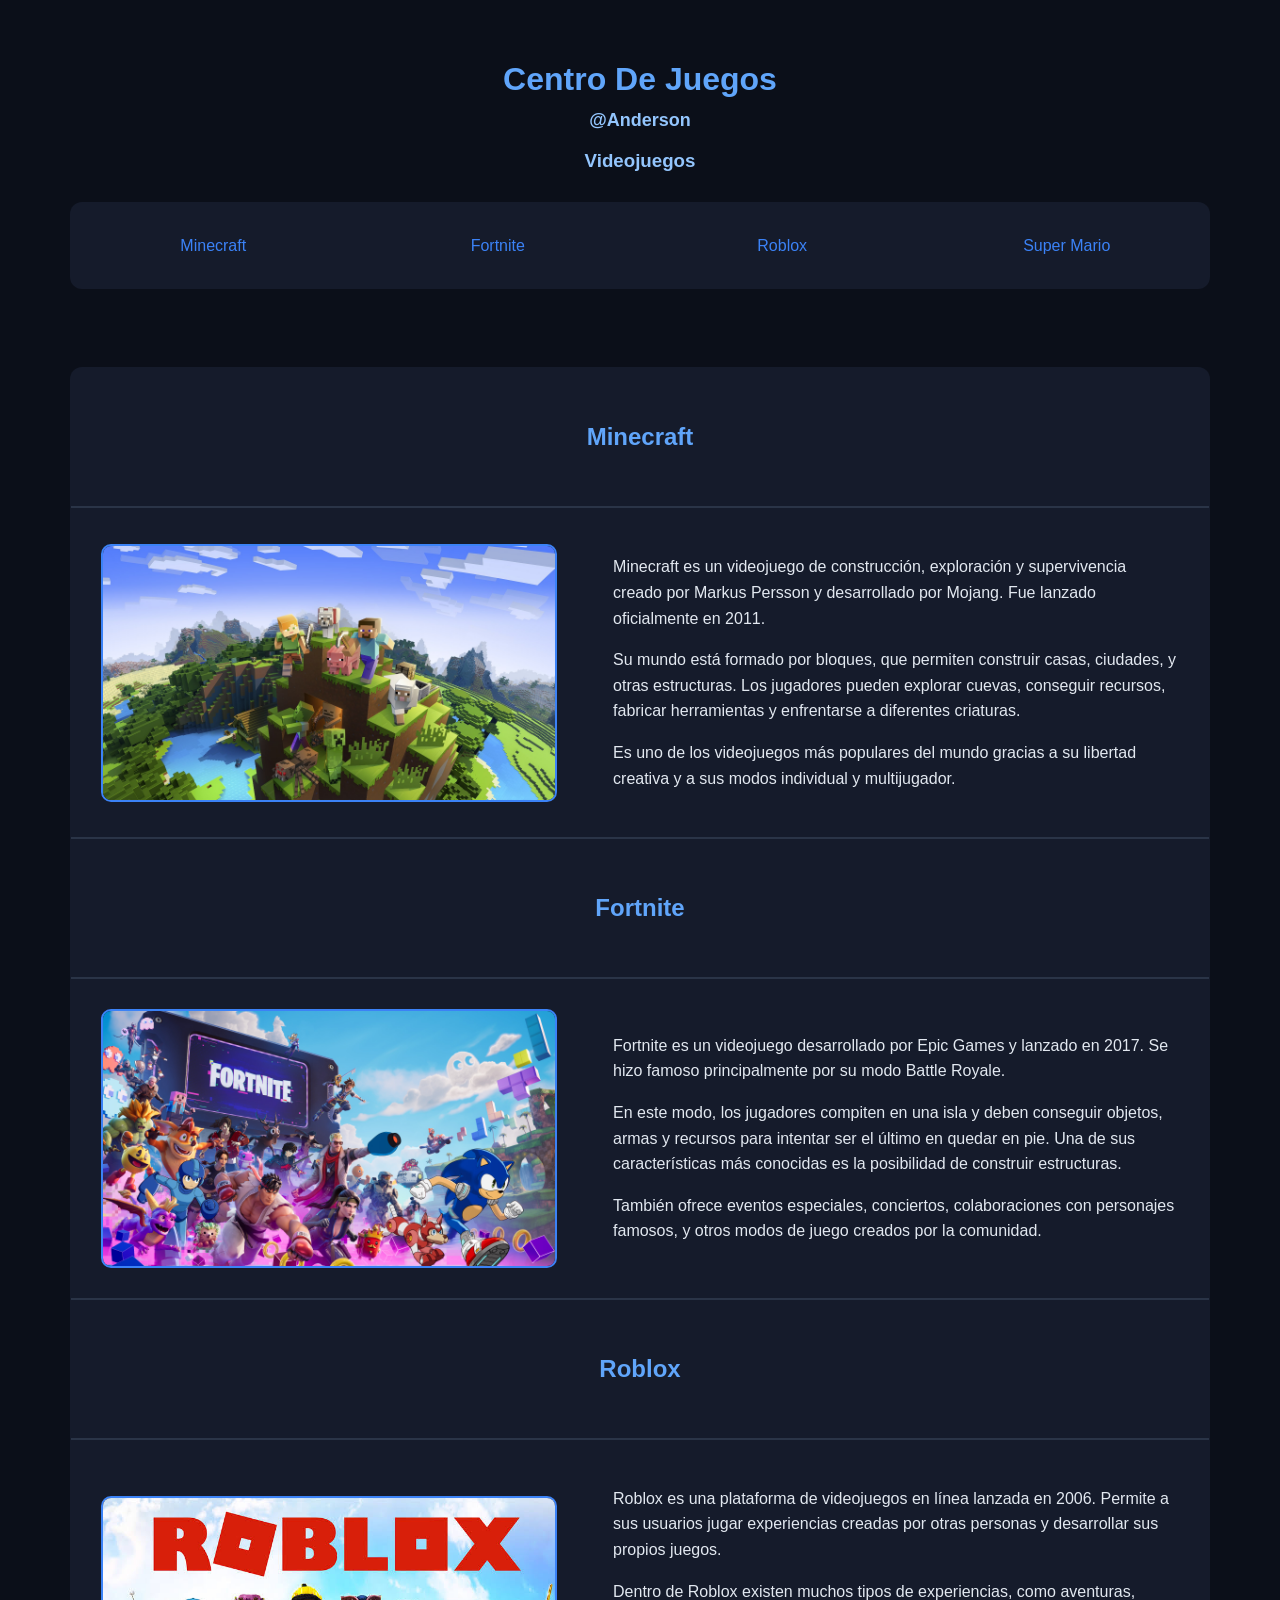
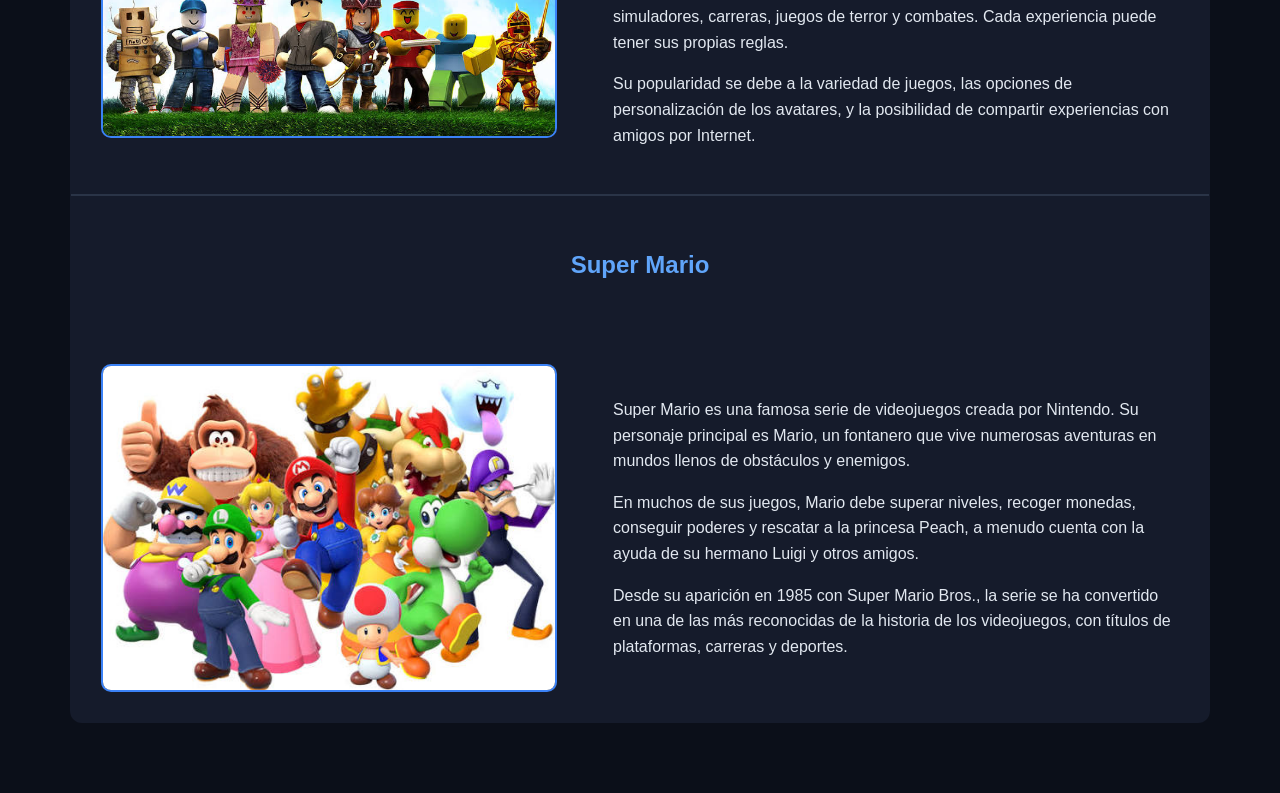
<file: Index.html>
<!DOCTYPE html>
<html lang="es">
<head>
<meta charset="UTF-8">
<meta name="viewport" content="width=device-width, initial-scale=1.0">
<title>Tareas De La Casa - @Anderson</title>
<link rel="stylesheet" href="style.css">
</head>
<body>

<h1 align="center">Centro De Juegos</h1>
<h2 align="center" style="font-size: 18px; color: #93c5fd; margin-top: -10px;">@Anderson</h2>
<h3 align="center">Videojuegos</h3>


<table border="0" width="800" cellpadding="5" cellspacing="0">
<tr align="center">
<td width="200"><a href="index1.html">Minecraft</a></td>
<td width="200"><a href="index2.html">Fortnite</a></td>
<td width="200"><a href="index3.html">Roblox</a></td>
<td width="200"><a href="index4.html">Super Mario</a></td>
</tr>
</table>

<br>


<table border="0" width="900" cellpadding="15" cellspacing="0">

   
    <tr class="seccion-juego">
        <td colspan="2">
            <h2>Minecraft</h2>
        </td>
    </tr>
    <tr class="seccion-juego">
        <td width="45%" align="center">
            <a href="index1.html">
                <img src="Minecraft.png.jpeg.jpg" alt="Imagen de Minecraft">
            </a>
        </td>
        <td width="55%" valign="top">
            <p>Minecraft es un videojuego de construcción, exploración y supervivencia creado por Markus Persson y desarrollado por Mojang. Fue lanzado oficialmente en 2011.</p>
            <p>Su mundo está formado por bloques, que permiten construir casas, ciudades, y otras estructuras. Los jugadores pueden explorar cuevas, conseguir recursos, fabricar herramientas y enfrentarse a diferentes criaturas.</p>
            <p>Es uno de los videojuegos más populares del mundo gracias a su libertad creativa y a sus modos individual y multijugador.</p>
        </td>
    </tr>

    
    <tr class="seccion-juego">
        <td colspan="2">
            <h2>Fortnite</h2>
        </td>
    </tr>
    <tr class="seccion-juego">
        <td width="45%" align="center">
            <a href="index2.html">
                <img src="Fortnite.png.jpeg.jpg" alt="Imagen de Fortnite">
            </a>
        </td>
        <td width="55%" valign="top">
            <p>Fortnite es un videojuego desarrollado por Epic Games y lanzado en 2017. Se hizo famoso principalmente por su modo Battle Royale.</p>
            <p>En este modo, los jugadores compiten en una isla y deben conseguir objetos, armas y recursos para intentar ser el último en quedar en pie. Una de sus características más conocidas es la posibilidad de construir estructuras.</p>
            <p>También ofrece eventos especiales, conciertos, colaboraciones con personajes famosos, y otros modos de juego creados por la comunidad.</p>
        </td>
    </tr>

   
    <tr class="seccion-juego">
        <td colspan="2">
            <h2>Roblox</h2>
        </td>
    </tr>
    <tr class="seccion-juego">
        <td width="45%" align="center">
            <a href="index3.html">
                <img src="Roblox.png.jpeg.jpg" alt="Imagen de Roblox">
            </a>
        </td>
        <td width="55%" valign="top">
            <p>Roblox es una plataforma de videojuegos en línea lanzada en 2006. Permite a sus usuarios jugar experiencias creadas por otras personas y desarrollar sus propios juegos.</p>
            <p>Dentro de Roblox existen muchos tipos de experiencias, como aventuras, simuladores, carreras, juegos de terror y combates. Cada experiencia puede tener sus propias reglas.</p>
            <p>Su popularidad se debe a la variedad de juegos, las opciones de personalización de los avatares, y la posibilidad de compartir experiencias con amigos por Internet.</p>
        </td>
    </tr>

    
    <tr>
        <td colspan="2">
            <h2>Super Mario</h2>
        </td>
    </tr>
    <tr>
        <td width="45%" align="center">
            <a href="index4.html">
                <img src="Mario.png.jpeg.jpg" alt="Imagen de Super Mario">
            </a>
        </td>
        <td width="55%" valign="top">
            <p>Super Mario es una famosa serie de videojuegos creada por Nintendo. Su personaje principal es Mario, un fontanero que vive numerosas aventuras en mundos llenos de obstáculos y enemigos.</p>
            <p>En muchos de sus juegos, Mario debe superar niveles, recoger monedas, conseguir poderes y rescatar a la princesa Peach, a menudo cuenta con la ayuda de su hermano Luigi y otros amigos.</p>
            <p>Desde su aparición en 1985 con Super Mario Bros., la serie se ha convertido en una de las más reconocidas de la historia de los videojuegos, con títulos de plataformas, carreras y deportes.</p>
        </td>
    </tr>

</table>

</body>
</html>
</file>
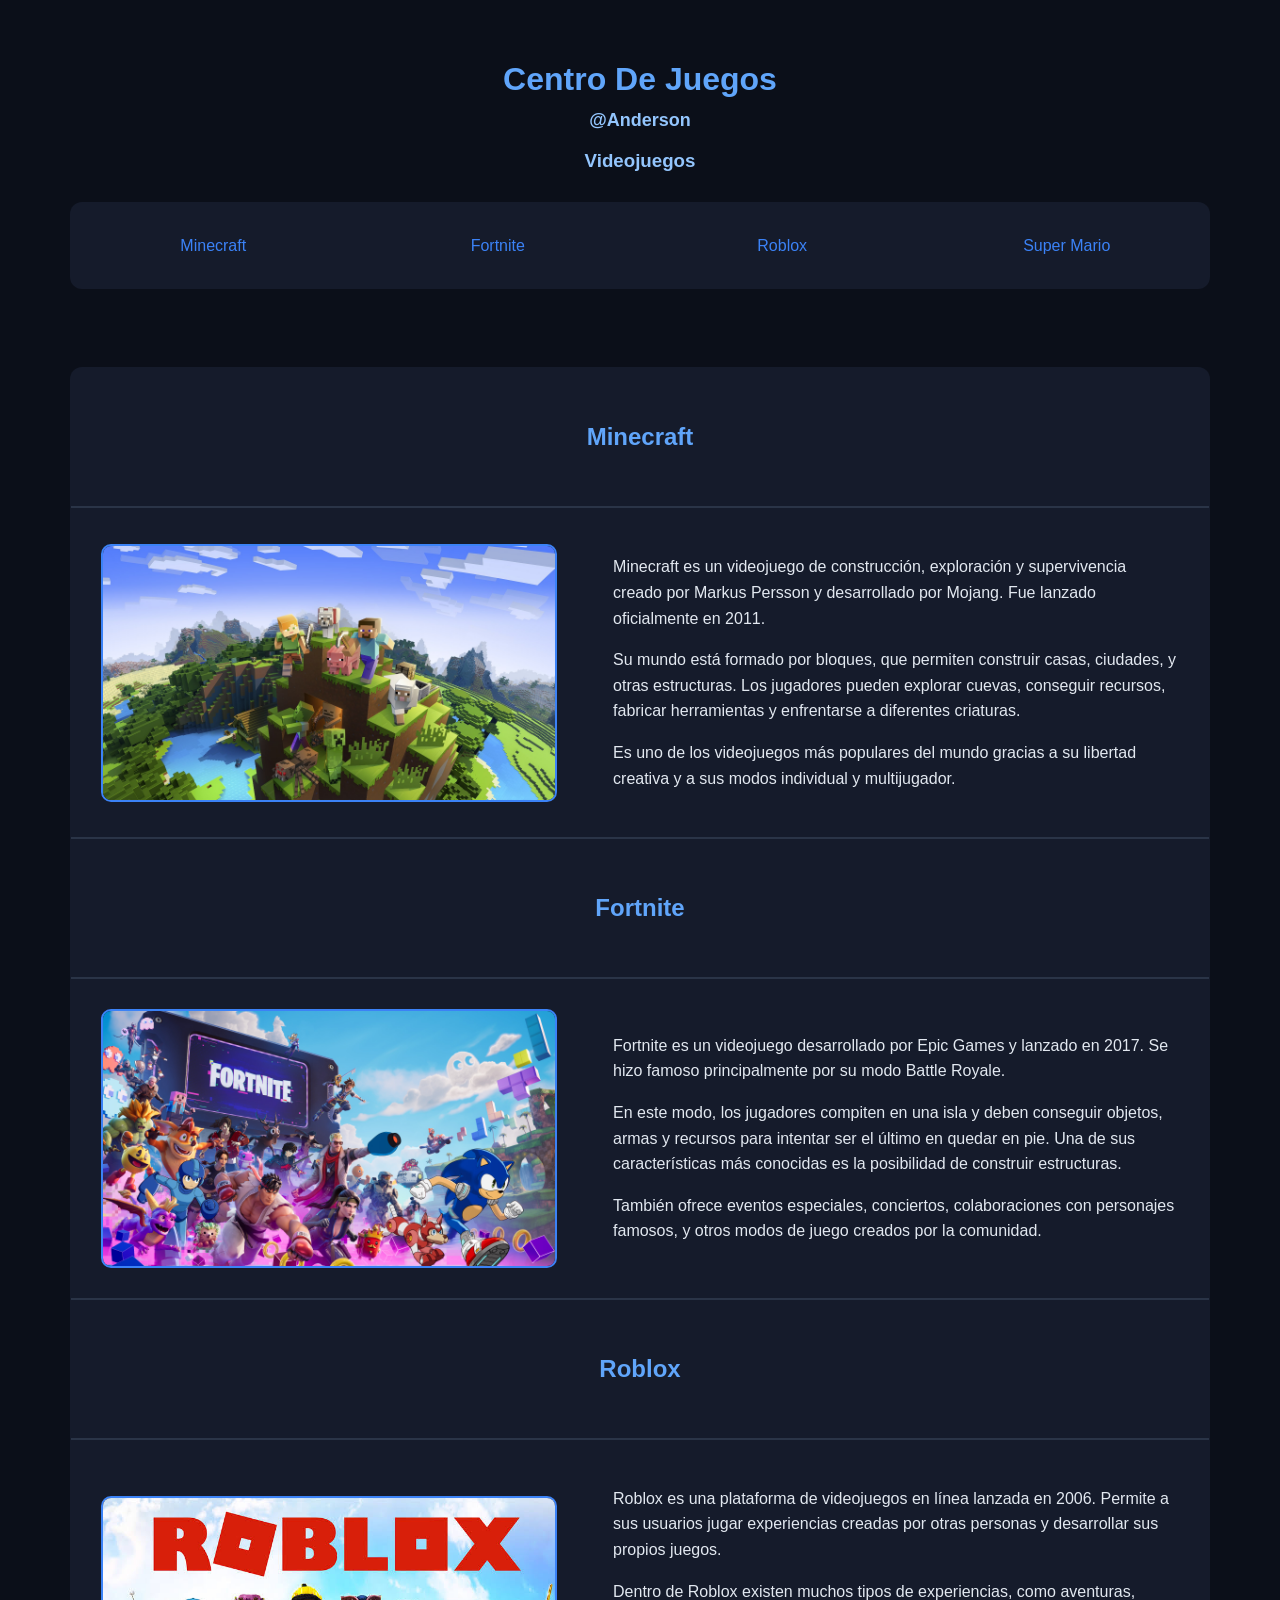
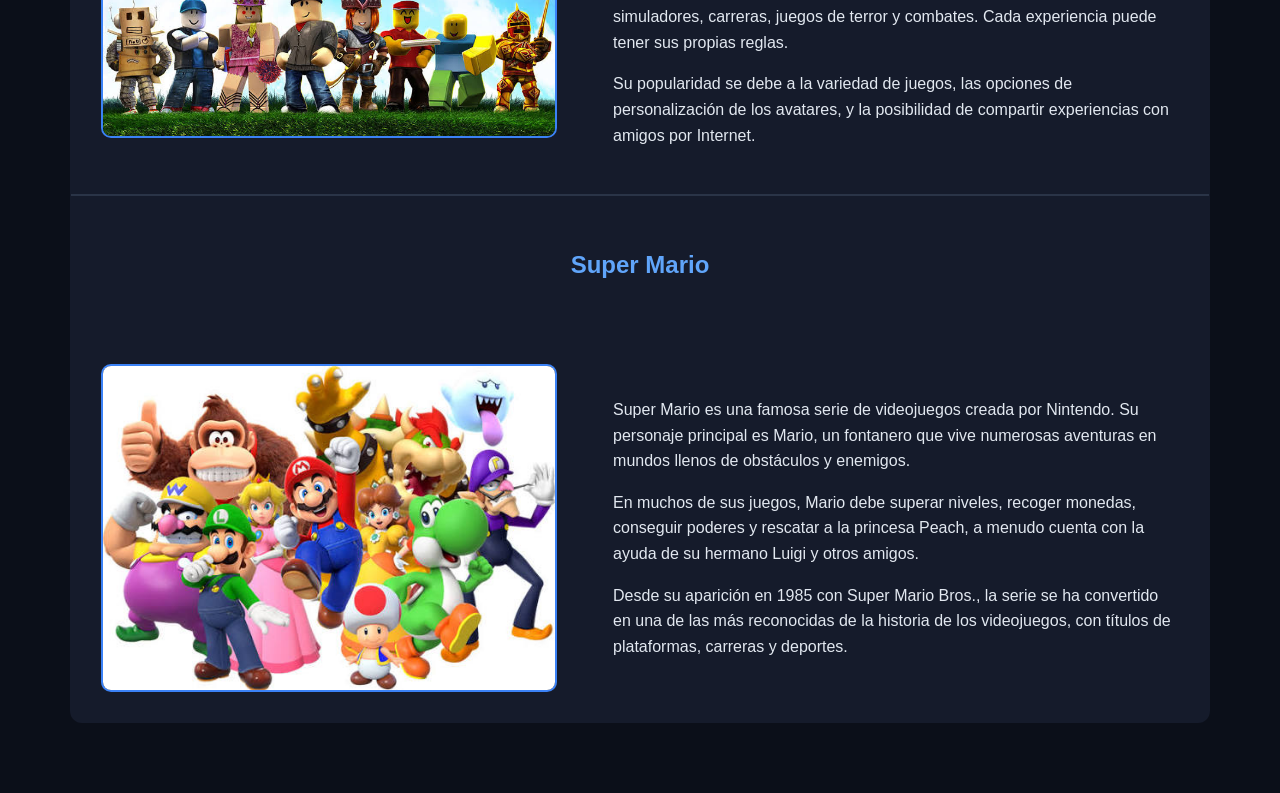
<file: index.html>
<!DOCTYPE html>
<html lang="es">
<head>
<meta charset="UTF-8">
<meta name="viewport" content="width=device-width, initial-scale=1.0">
<title>Tareas De La Casa - @Anderson</title>
<link rel="stylesheet" href="style.css">
</head>
<body>

<h1 align="center">Centro De Juegos</h1>
<h2 align="center" style="font-size: 18px; color: #93c5fd; margin-top: -10px;">@Anderson</h2>
<h3 align="center">Videojuegos</h3>


<table border="0" width="800" cellpadding="5" cellspacing="0">
<tr align="center">
<td width="200"><a href="index1.html">Minecraft</a></td>
<td width="200"><a href="index2.html">Fortnite</a></td>
<td width="200"><a href="index3.html">Roblox</a></td>
<td width="200"><a href="index4.html">Super Mario</a></td>
</tr>
</table>

<br>


<table border="0" width="900" cellpadding="15" cellspacing="0">

   
    <tr class="seccion-juego">
        <td colspan="2">
            <h2>Minecraft</h2>
        </td>
    </tr>
    <tr class="seccion-juego">
        <td width="45%" align="center">
            <a href="index1.html">
                <img src="Minecraft.png.jpeg.jpg" alt="Imagen de Minecraft">
            </a>
        </td>
        <td width="55%" valign="top">
            <p>Minecraft es un videojuego de construcción, exploración y supervivencia creado por Markus Persson y desarrollado por Mojang. Fue lanzado oficialmente en 2011.</p>
            <p>Su mundo está formado por bloques, que permiten construir casas, ciudades, y otras estructuras. Los jugadores pueden explorar cuevas, conseguir recursos, fabricar herramientas y enfrentarse a diferentes criaturas.</p>
            <p>Es uno de los videojuegos más populares del mundo gracias a su libertad creativa y a sus modos individual y multijugador.</p>
        </td>
    </tr>

    
    <tr class="seccion-juego">
        <td colspan="2">
            <h2>Fortnite</h2>
        </td>
    </tr>
    <tr class="seccion-juego">
        <td width="45%" align="center">
            <a href="index2.html">
                <img src="Fortnite.png.jpeg.jpg" alt="Imagen de Fortnite">
            </a>
        </td>
        <td width="55%" valign="top">
            <p>Fortnite es un videojuego desarrollado por Epic Games y lanzado en 2017. Se hizo famoso principalmente por su modo Battle Royale.</p>
            <p>En este modo, los jugadores compiten en una isla y deben conseguir objetos, armas y recursos para intentar ser el último en quedar en pie. Una de sus características más conocidas es la posibilidad de construir estructuras.</p>
            <p>También ofrece eventos especiales, conciertos, colaboraciones con personajes famosos, y otros modos de juego creados por la comunidad.</p>
        </td>
    </tr>

   
    <tr class="seccion-juego">
        <td colspan="2">
            <h2>Roblox</h2>
        </td>
    </tr>
    <tr class="seccion-juego">
        <td width="45%" align="center">
            <a href="index3.html">
                <img src="Roblox.png.jpeg.jpg" alt="Imagen de Roblox">
            </a>
        </td>
        <td width="55%" valign="top">
            <p>Roblox es una plataforma de videojuegos en línea lanzada en 2006. Permite a sus usuarios jugar experiencias creadas por otras personas y desarrollar sus propios juegos.</p>
            <p>Dentro de Roblox existen muchos tipos de experiencias, como aventuras, simuladores, carreras, juegos de terror y combates. Cada experiencia puede tener sus propias reglas.</p>
            <p>Su popularidad se debe a la variedad de juegos, las opciones de personalización de los avatares, y la posibilidad de compartir experiencias con amigos por Internet.</p>
        </td>
    </tr>

    
    <tr>
        <td colspan="2">
            <h2>Super Mario</h2>
        </td>
    </tr>
    <tr>
        <td width="45%" align="center">
            <a href="index4.html">
                <img src="Mario.png.jpeg.jpg" alt="Imagen de Super Mario">
            </a>
        </td>
        <td width="55%" valign="top">
            <p>Super Mario es una famosa serie de videojuegos creada por Nintendo. Su personaje principal es Mario, un fontanero que vive numerosas aventuras en mundos llenos de obstáculos y enemigos.</p>
            <p>En muchos de sus juegos, Mario debe superar niveles, recoger monedas, conseguir poderes y rescatar a la princesa Peach, a menudo cuenta con la ayuda de su hermano Luigi y otros amigos.</p>
            <p>Desde su aparición en 1985 con Super Mario Bros., la serie se ha convertido en una de las más reconocidas de la historia de los videojuegos, con títulos de plataformas, carreras y deportes.</p>
        </td>
    </tr>

</table>

</body>
</html>
</file>
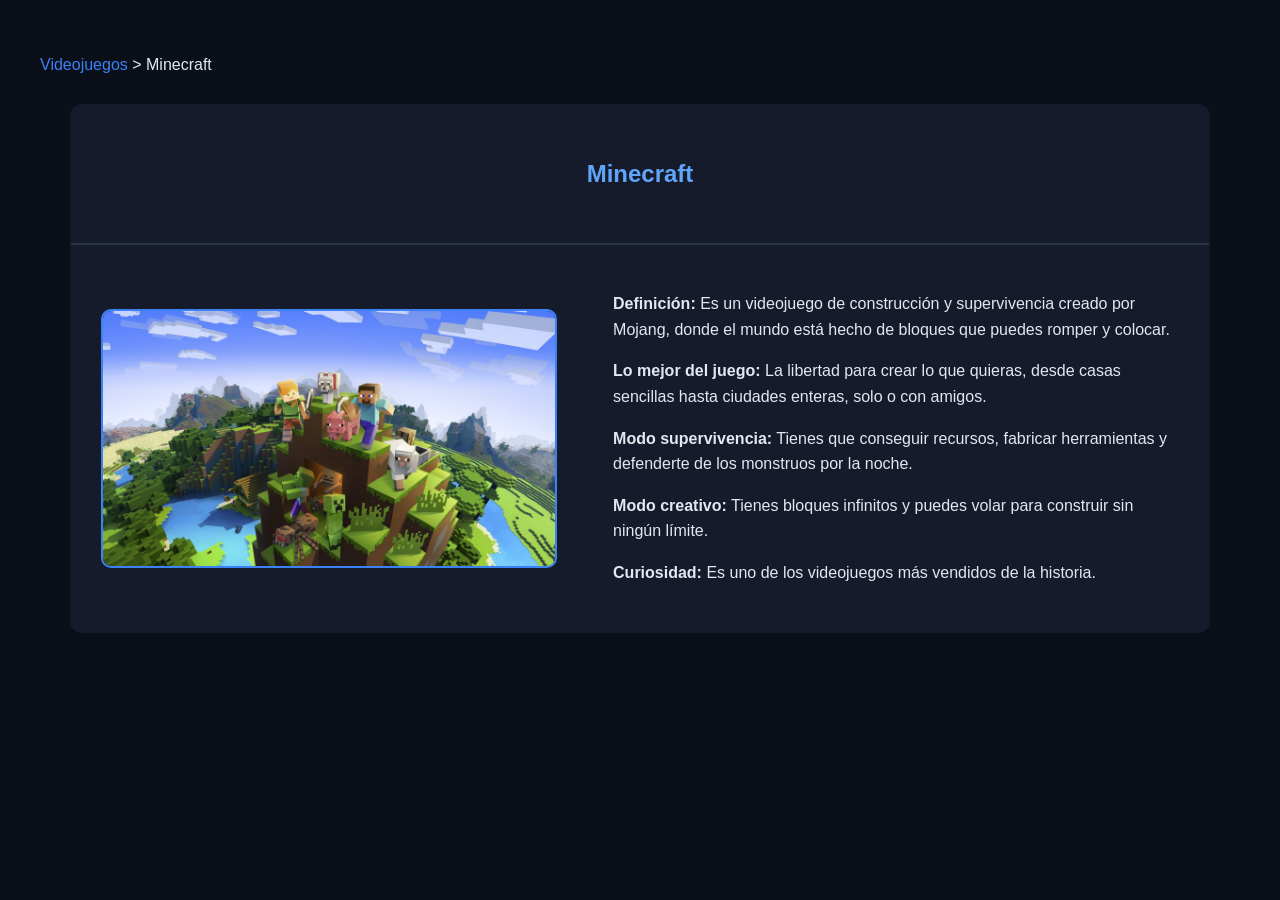
<file: index1.html>
<!DOCTYPE html>
<html lang="es">
<head>
    <meta charset="UTF-8">
    <title>Minecraft</title>
    <link rel="stylesheet" href="style.css">
</head>
<body>

<p><a href="index.html">Videojuegos</a> &gt; Minecraft</p>

<table border="0" width="900" cellpadding="15" cellspacing="0">
    <!-- Título principal -->
    <tr class="seccion-juego">
        <td colspan="2">
            <h2>Minecraft</h2>
        </td>
    </tr>
    
    <tr>
        <td width="45%" align="center" valign="top">
            <img src="Minecraft.png.jpeg.jpg" alt="Logotipo de Minecraft">
        </td>
        <td width="55%" valign="top">
            <p><strong>Definición:</strong> Es un videojuego de construcción y supervivencia creado por Mojang, donde el mundo está hecho de bloques que puedes romper y colocar.</p>
            <p><strong>Lo mejor del juego:</strong> La libertad para crear lo que quieras, desde casas sencillas hasta ciudades enteras, solo o con amigos.</p>
            <p><strong>Modo supervivencia:</strong> Tienes que conseguir recursos, fabricar herramientas y defenderte de los monstruos por la noche.</p>
            <p><strong>Modo creativo:</strong> Tienes bloques infinitos y puedes volar para construir sin ningún límite.</p>
            <p><strong>Curiosidad:</strong> Es uno de los videojuegos más vendidos de la historia.</p>
        </td>
    </tr>
</table>

</body>
</html>
</file>
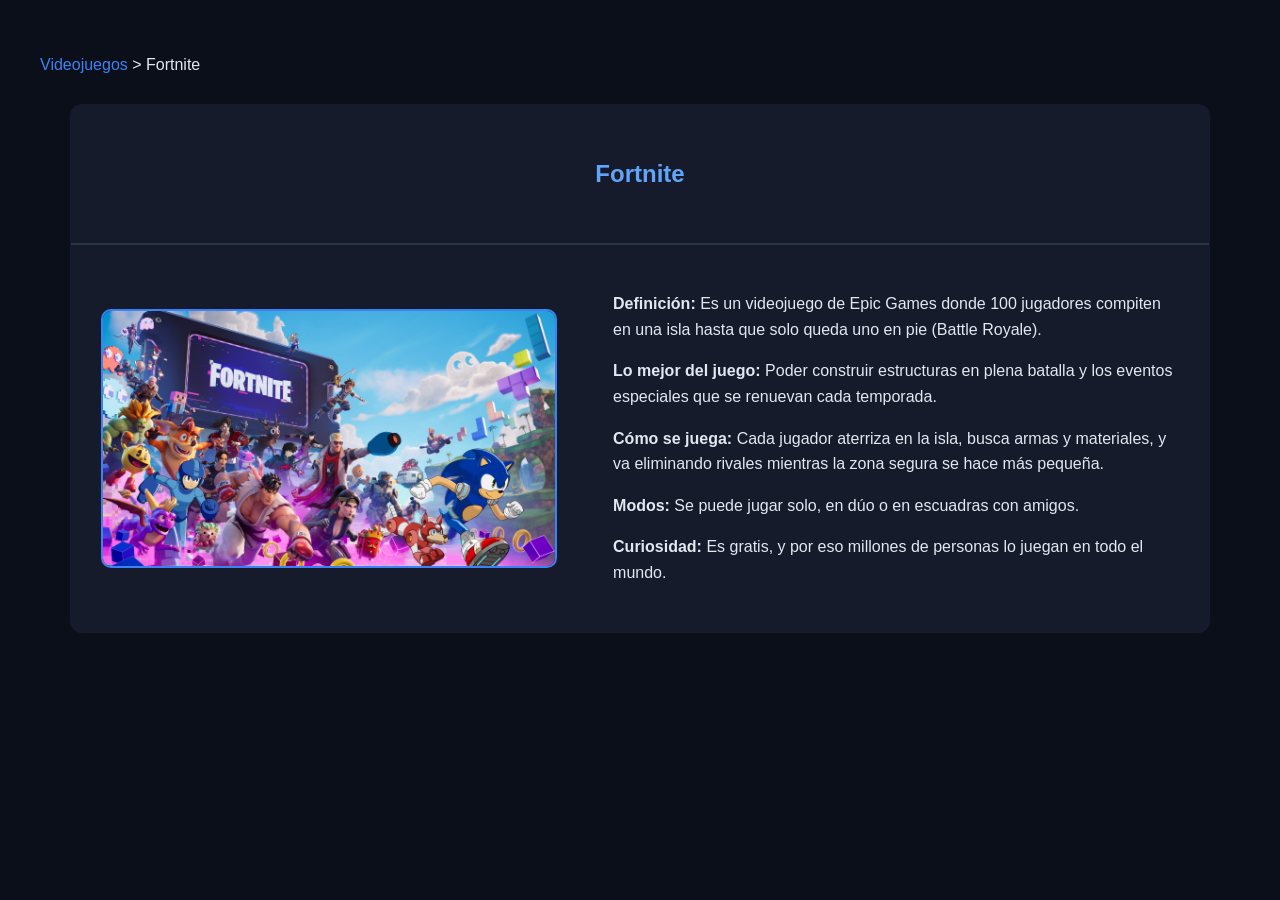
<file: index2.html>
<!DOCTYPE html>
<html lang="es">
<head>
    <meta charset="UTF-8">
    <title>Fortnite</title>
    <link rel="stylesheet" href="style.css">
</head>
<body>

<p><a href="index.html">Videojuegos</a> &gt; Fortnite</p>

<table border="0" width="900" cellpadding="15" cellspacing="0">
    <!-- Título principal -->
    <tr class="seccion-juego">
        <td colspan="2">
            <h2>Fortnite</h2>
        </td>
    </tr>
    
    <tr>
        <td width="45%" align="center" valign="top">
            <img src="Fortnite.png.jpeg.jpg" alt="Logotipo de Fortnite">
        </td>
        <td width="55%" valign="top">
            <p><strong>Definición:</strong> Es un videojuego de Epic Games donde 100 jugadores compiten en una isla hasta que solo queda uno en pie (Battle Royale).</p>
            <p><strong>Lo mejor del juego:</strong> Poder construir estructuras en plena batalla y los eventos especiales que se renuevan cada temporada.</p>
            <p><strong>Cómo se juega:</strong> Cada jugador aterriza en la isla, busca armas y materiales, y va eliminando rivales mientras la zona segura se hace más pequeña.</p>
            <p><strong>Modos:</strong> Se puede jugar solo, en dúo o en escuadras con amigos.</p>
            <p><strong>Curiosidad:</strong> Es gratis, y por eso millones de personas lo juegan en todo el mundo.</p>
        </td>
    </tr>
</table>

</body>
</html>
</file>
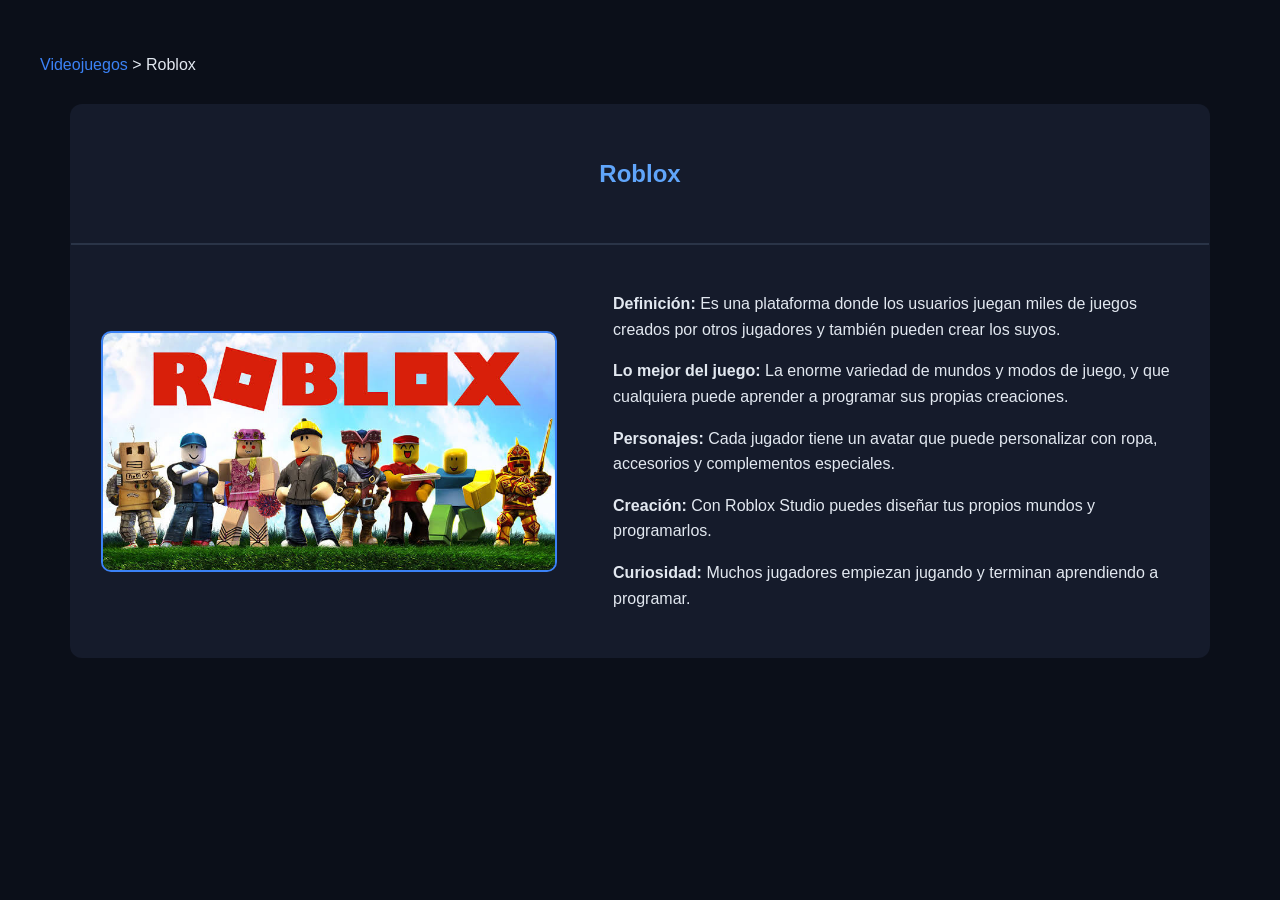
<file: index3.html>
<!DOCTYPE html>
<html lang="es">
<head>
    <meta charset="UTF-8">
    <title>Roblox</title>
    <link rel="stylesheet" href="style.css">
</head>
<body>

<p><a href="index.html">Videojuegos</a> &gt; Roblox</p>

<table border="0" width="900" cellpadding="15" cellspacing="0">
    <!-- Título principal -->
    <tr class="seccion-juego">
        <td colspan="2">
            <h2>Roblox</h2>
        </td>
    </tr>
   
    <tr>
        <td width="45%" align="center" valign="top">
            <img src="Roblox.png.jpeg.jpg" alt="Logotipo de Roblox">
        </td>
        <td width="55%" valign="top">
            <p><strong>Definición:</strong> Es una plataforma donde los usuarios juegan miles de juegos creados por otros jugadores y también pueden crear los suyos.</p>
            <p><strong>Lo mejor del juego:</strong> La enorme variedad de mundos y modos de juego, y que cualquiera puede aprender a programar sus propias creaciones.</p>
            <p><strong>Personajes:</strong> Cada jugador tiene un avatar que puede personalizar con ropa, accesorios y complementos especiales.</p>
            <p><strong>Creación:</strong> Con Roblox Studio puedes diseñar tus propios mundos y programarlos.</p>
            <p><strong>Curiosidad:</strong> Muchos jugadores empiezan jugando y terminan aprendiendo a programar.</p>
        </td>
    </tr>
</table>

</body>
</html>
</file>
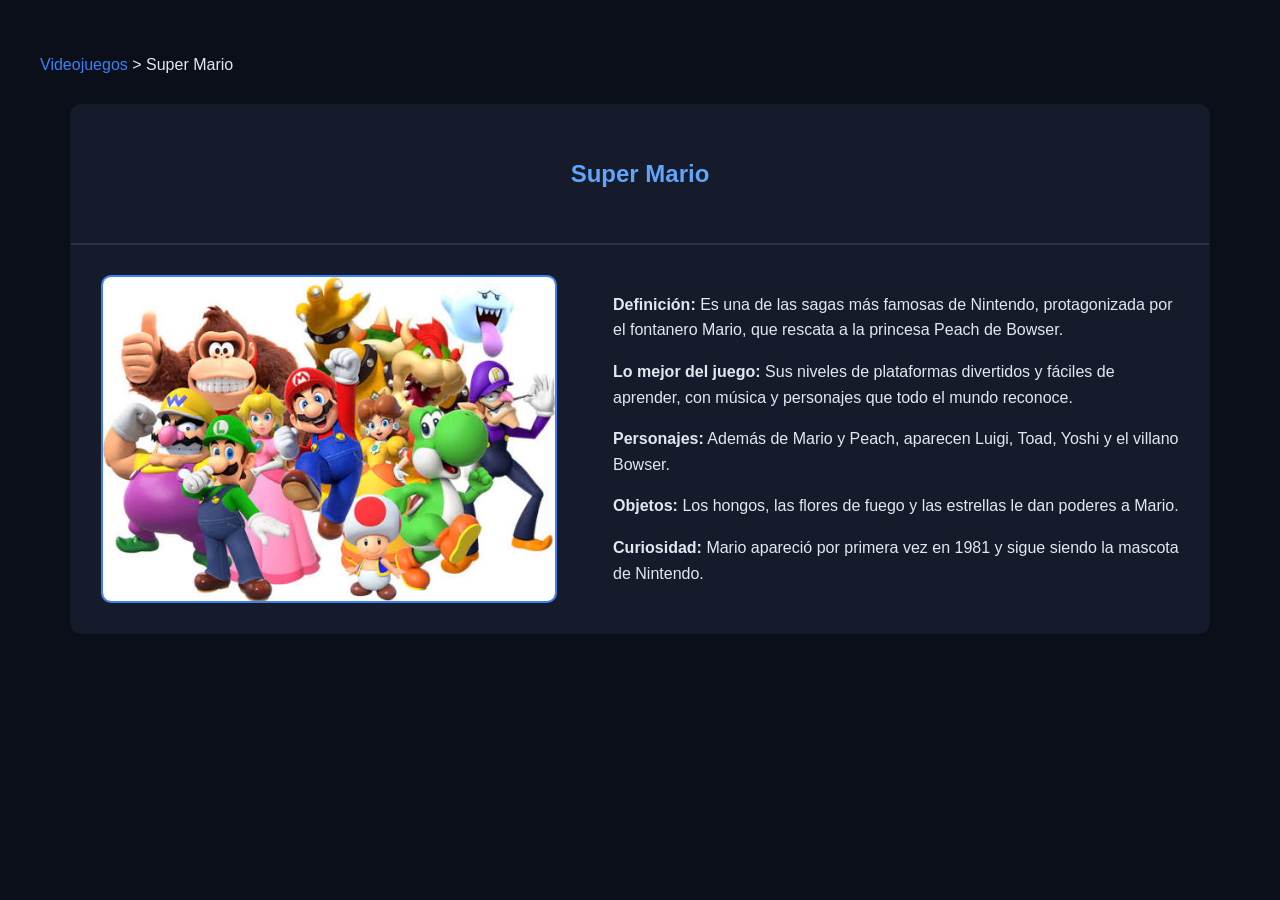
<file: index4.html>
<!DOCTYPE html>
<html lang="es">
<head>
    <meta charset="UTF-8">
    <title>Super Mario</title>
    <link rel="stylesheet" href="style.css">
</head>
<body>

<p><a href="index.html">Videojuegos</a> &gt; Super Mario</p>

<table border="0" width="900" cellpadding="15" cellspacing="0">
    <!-- Título principal -->
    <tr class="seccion-juego">
        <td colspan="2">
            <h2>Super Mario</h2>
        </td>
    </tr>
   
    <tr>
        <td width="45%" align="center" valign="top">
            <img src="Mario.png.jpeg.jpg" alt="Logotipo de Super Mario">
        </td>
        <td width="55%" valign="top">
            <p><strong>Definición:</strong> Es una de las sagas más famosas de Nintendo, protagonizada por el fontanero Mario, que rescata a la princesa Peach de Bowser.</p>
            <p><strong>Lo mejor del juego:</strong> Sus niveles de plataformas divertidos y fáciles de aprender, con música y personajes que todo el mundo reconoce.</p>
            <p><strong>Personajes:</strong> Además de Mario y Peach, aparecen Luigi, Toad, Yoshi y el villano Bowser.</p>
            <p><strong>Objetos:</strong> Los hongos, las flores de fuego y las estrellas le dan poderes a Mario.</p>
            <p><strong>Curiosidad:</strong> Mario apareció por primera vez en 1981 y sigue siendo la mascota de Nintendo.</p>
        </td>
    </tr>
</table>

</body>
</html>
</file>
<file: style.css>
body {
    background-color: #0b0f19;
    color: #e2e8f0;
    font-family: Arial, sans-serif;
    margin: 0;
    padding: 40px; 
}


a {
    color: #3b82f6;
    text-decoration: none;
}

a:hover {
    text-decoration: underline;
}


h1, h2 {
    color: #60a5fa;
    text-align: center;
}

h3 {
    color: #93c5fd;
}


table {
    width: 95% !important;
    max-width: 1300px; 
    margin: 30px auto;
    background: #151b2b;
    border: 1px solid #2a3447;
    border-collapse: collapse;
    border-radius: 12px;
    overflow: hidden;
}


td {
    padding: 30px;
    vertical-align: middle;
    font-size: 16px; 
    line-height: 1.6;
}


img {
    border: 2px solid #3b82f6;
    border-radius: 10px;
    width: 100%;
    max-width: 520px; 
    height: auto;
    display: block;
    margin: 0 auto;
}

.seccion-juego {
    border-bottom: 2px solid #2a3447;
}
body {
    background-color: #0b0f19;
    color: #e2e8f0;
    font-family: Arial, sans-serif;
    margin: 0;
    padding: 40px; 
}


a {
    color: #3b82f6;
    text-decoration: none;
}

a:hover {
    text-decoration: underline;
}


h1, h2 {
    color: #60a5fa;
    text-align: center;
}

h3 {
    color: #93c5fd;
}


table {
    width: 95% !important;
    max-width: 1300px; 
    margin: 30px auto;
    background: #151b2b;
    border: 1px solid #2a3447;
    border-collapse: collapse;
    border-radius: 12px;
    overflow: hidden;
}


td {
    padding: 30px;
    vertical-align: middle;
    font-size: 16px;
    line-height: 1.6;
}


img {
    border: 2px solid #3b82f6;
    border-radius: 10px;
    width: 100%;
    max-width: 520px; 
    height: auto;
    display: block;
    margin: 0 auto;
}


.seccion-juego {
    border-bottom: 2px solid #2a3447;
}
</file>
